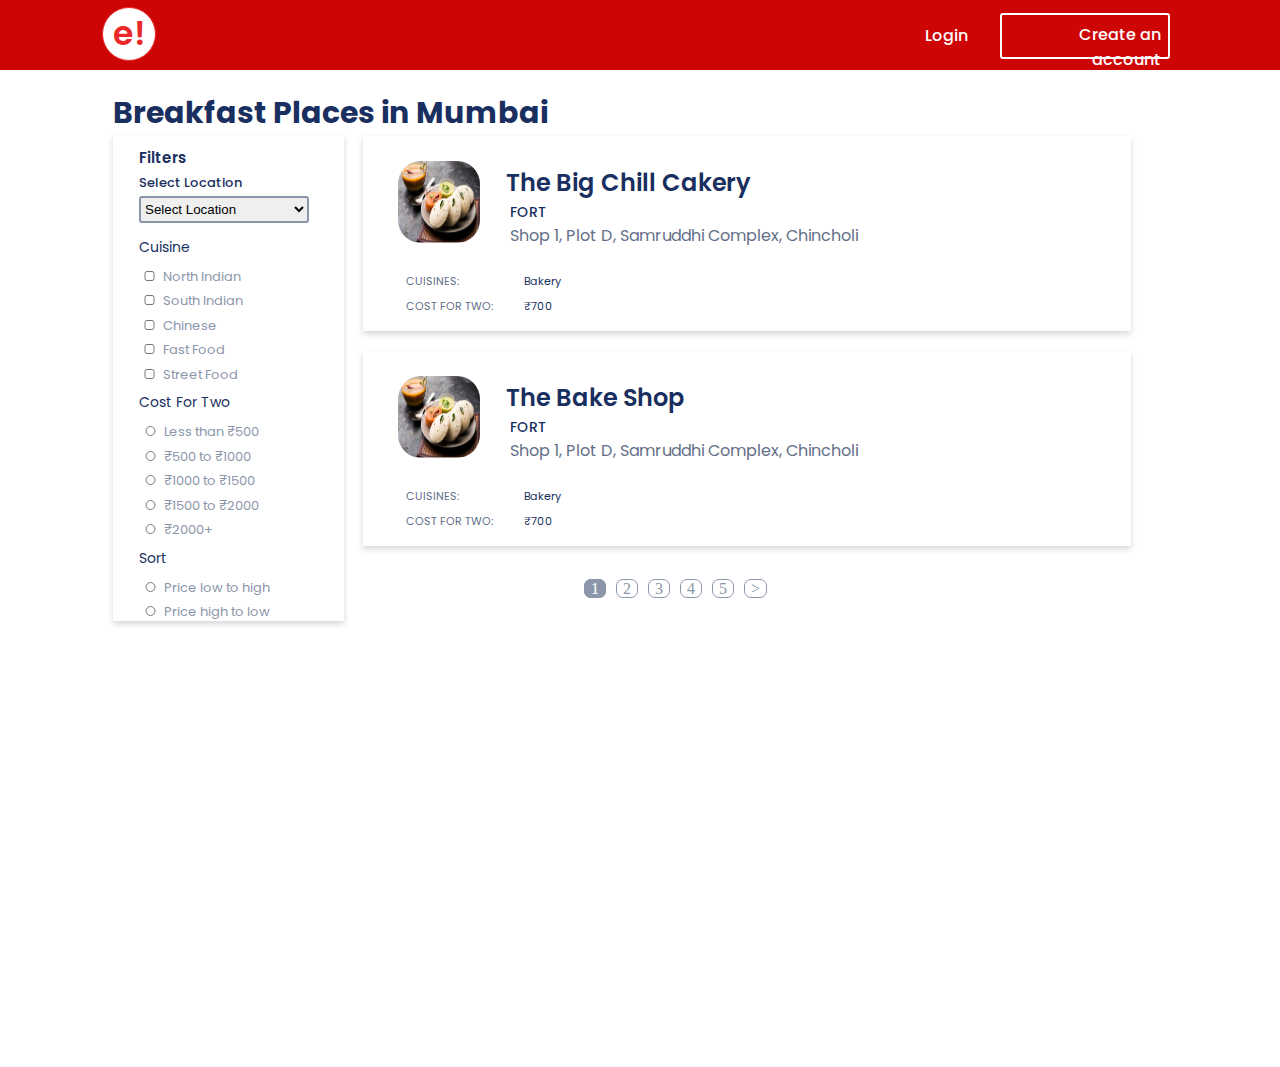
<file: index.html>
<!DOCTYPE html>
<html>
    <head>
        <title>Zomato - Breakfast</title>
        <link href="https://b.zmtcdn.com/images/logo/zomato_logo_2017.png" rel="icon" />
        <link href="filter.css" rel="stylesheet" type="text/css"/>
        <link rel="preconnect" href="https://fonts.googleapis.com">
        <link rel="preconnect" href="https://fonts.gstatic.com" crossorigin>
        <link href="https://fonts.googleapis.com/css2?family=Poppins:wght@500&display=swap" rel="stylesheet"/>
    </head>
    <body>
        <nav class="navbar">
            <span class="edlogo">e!</span>
            <a href="" class="login">Login</a>
            <a href="" class="create-ac">Create an account</a>
        </nav>
        <span class=title>Breakfast Places in Mumbai</span>
        <div class="content">
            <img src="./image.png" class="content-image" alt="delicious image"/>
            <span class="heading">The Big Chill Cakery
            <span class="fort">FORT</span>
            <span class="address">Shop 1, Plot D, Samruddhi Complex, Chincholi</span>
            <span class="cuisines">CUISINES:</span>
            <span class="costtwo">COST FOR TWO:</span>
            <span class="bakery">Bakery</span>
            <span class="rupee">₹700</span>
        </span>
        </div>
        <div class="content">
            <img src="./image.png" class="content-image" alt="delicious image"/>
            <span class="heading">The Bake Shop
            <span class="fort">FORT</span>
            <span class="address">Shop 1, Plot D, Samruddhi Complex, Chincholi</span>
            <span class="cuisines">CUISINES:</span>
            <span class="costtwo">COST FOR TWO:</span>
            <span class="bakery">Bakery</span>
            <span class="rupee">₹700</span>
        </span>
        </div>
        <div class="slide-div">
            <span class="slide-boxes-1">1</span>
            <span class="slide-boxes">2</span>
            <span class="slide-boxes">3</span>
            <span class="slide-boxes">4</span>
            <span class="slide-boxes">5</span>
            <span class="slide-boxes">></span>
        </div>
        <div class="sidebox">
            <div class="filters">Filters</div>
            <div class="sel-location">Select Location</div>
            <div> <select class="locationBox">
                <option selected disabled class="option">Select Location</option>
                <option value="DEL"  class="option">Delhi</option>
                <option value="MUM"  class="option">Mumbai</option>
                <option value="CHN"  class="option">Chennai</option>
                <option value="BAN"  class="option">Bangalore</option>
                <option value="KOL"  class="option">Kolkata</option>
            </select></div>
            <div class="cuisines-side">Cuisine</div>
            <div class="Checkboxes">
                <div class="line1"><input type="checkbox" class="nc"name="northindian"><label class="nrth-ind">North Indian</label></div>
                <div class="lines"><input type="checkbox" class="nc"name="northindian"><label class="nrth-ind">South Indian</label></div>
                <div class="lines"><input type="checkbox" class="nc"name="northindian"><label class="nrth-ind">Chinese</label></div>
                <div class="lines"><input type="checkbox" class="nc"name="northindian"><label class="nrth-ind">Fast Food</label></div>
                <div class="lines"><input type="checkbox" class="nc"name="northindian"><label class="nrth-ind">Street Food</label></div>
            </div>
            <div class="cuisines-side">Cost For Two</div>
            <div class="radio">
                <div class="line1"><input type="radio" class="nc"name="northindian"><label class="nrth-ind">Less than ₹500</label></div>
                <div class="lines"><input type="radio" class="nc"name="northindian"><label class="nrth-ind">₹500 to ₹1000</label></div>
                <div class="lines"><input type="radio" class="nc"name="northindian"><label class="nrth-ind">₹1000 to ₹1500</label></div>
                <div class="lines"><input type="radio" class="nc"name="northindian"><label class="nrth-ind">₹1500 to ₹2000</label></div>
                <div class="lines"><input type="radio" class="nc"name="northindian"><label class="nrth-ind">₹2000+</label></div>
            </div>
            <div class="cuisines-side">Sort</div>
            <div class="radio">
                <div class="line1"><input type="radio" class="nc"name="northindian"><label class="nrth-ind">Price low to high</label></div>
                <div class="lines"><input type="radio" class="nc"name="northindian"><label class="nrth-ind">Price high to low</label></div>
             </div>   
        </div>
    </body>
</html>
</file>
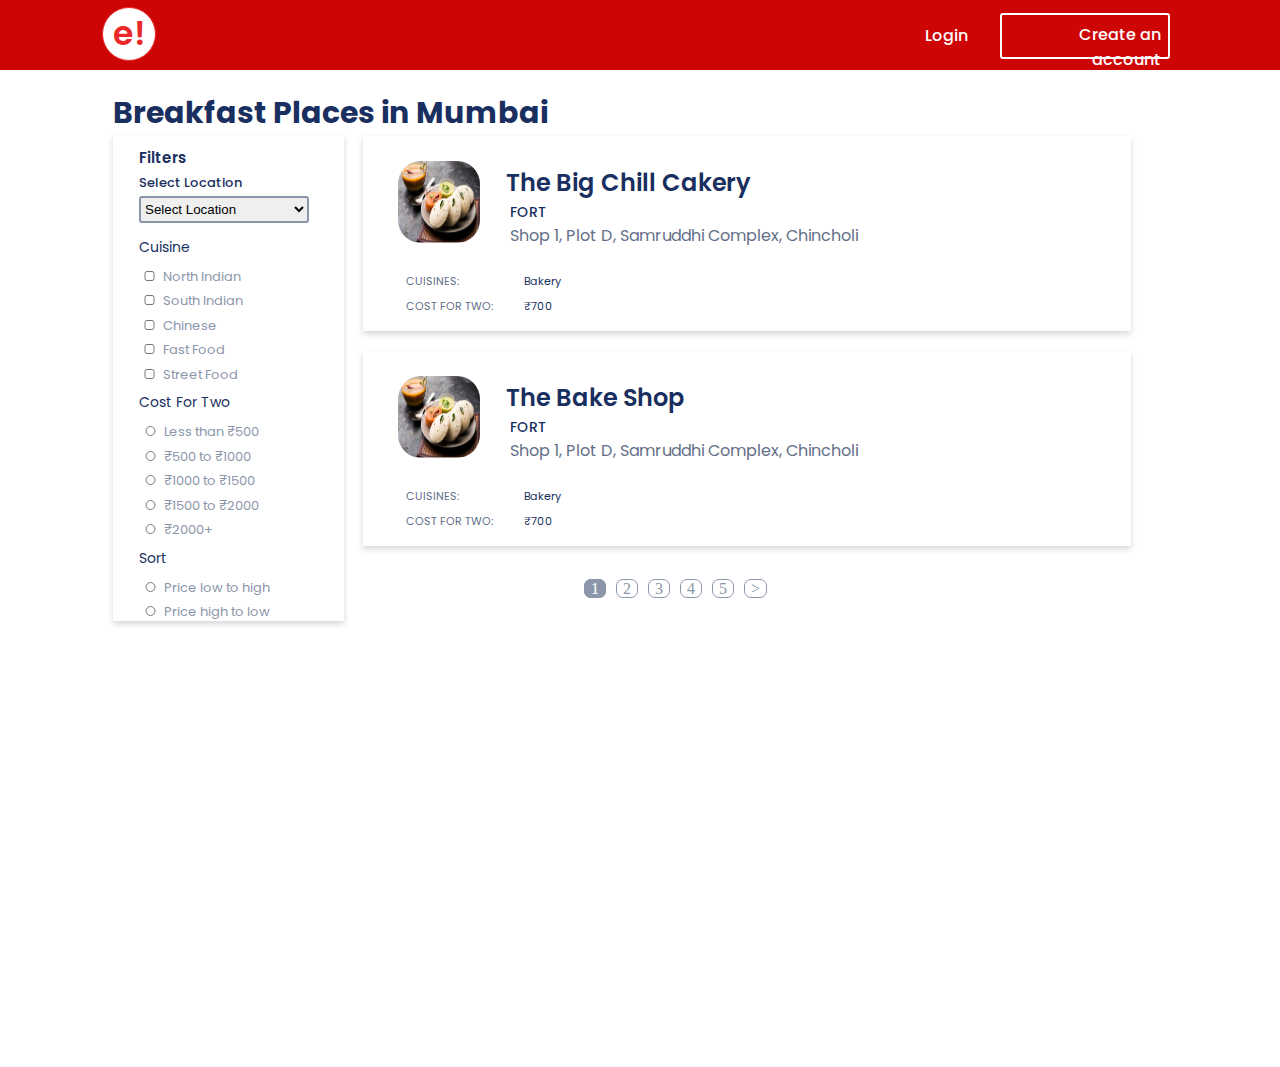
<file: filter.html>
<!DOCTYPE html>
<html>
    <head>
        <title>Zomato - Home</title>
        <link href="https://b.zmtcdn.com/images/logo/zomato_logo_2017.png" rel="icon" />
        <link href="filter.css" rel="stylesheet" type="text/css"/>
        <link rel="preconnect" href="https://fonts.googleapis.com">
        <link rel="preconnect" href="https://fonts.gstatic.com" crossorigin>
        <link href="https://fonts.googleapis.com/css2?family=Poppins:wght@500&display=swap" rel="stylesheet"/>
    </head>
    <body>
        <nav class="navbar">
            <span class="edlogo">e!</span>
            <a href="" class="login">Login</a>
            <a href="" class="create-ac">Create an account</a>
        </nav>
        <span class=title>Breakfast Places in Mumbai</span>
        <div class="content">
            <img src="./image.png" class="content-image" alt="delicious image"/>
            <span class="heading">The Big Chill Cakery
            <span class="fort">FORT</span>
            <span class="address">Shop 1, Plot D, Samruddhi Complex, Chincholi</span>
            <span class="cuisines">CUISINES:</span>
            <span class="costtwo">COST FOR TWO:</span>
            <span class="bakery">Bakery</span>
            <span class="rupee">₹700</span>
        </span>
        </div>
        <div class="content">
            <img src="./image.png" class="content-image" alt="delicious image"/>
            <span class="heading">The Bake Shop
            <span class="fort">FORT</span>
            <span class="address">Shop 1, Plot D, Samruddhi Complex, Chincholi</span>
            <span class="cuisines">CUISINES:</span>
            <span class="costtwo">COST FOR TWO:</span>
            <span class="bakery">Bakery</span>
            <span class="rupee">₹700</span>
        </span>
        </div>
        <div class="slide-div">
            <span class="slide-boxes-1">1</span>
            <span class="slide-boxes">2</span>
            <span class="slide-boxes">3</span>
            <span class="slide-boxes">4</span>
            <span class="slide-boxes">5</span>
            <span class="slide-boxes">></span>
        </div>
        <div class="sidebox">
            <div class="filters">Filters</div>
            <div class="sel-location">Select Location</div>
            <div> <select class="locationBox">
                <option selected disabled class="option">Select Location</option>
                <option value="DEL"  class="option">Delhi</option>
                <option value="MUM"  class="option">Mumbai</option>
                <option value="CHN"  class="option">Chennai</option>
                <option value="BAN"  class="option">Bangalore</option>
                <option value="KOL"  class="option">Kolkata</option>
            </select></div>
            <div class="cuisines-side">Cuisine</div>
            <div class="Checkboxes">
                <div class="line1"><input type="checkbox" class="nc"name="northindian"><label class="nrth-ind">North Indian</label></div>
                <div class="lines"><input type="checkbox" class="nc"name="northindian"><label class="nrth-ind">South Indian</label></div>
                <div class="lines"><input type="checkbox" class="nc"name="northindian"><label class="nrth-ind">Chinese</label></div>
                <div class="lines"><input type="checkbox" class="nc"name="northindian"><label class="nrth-ind">Fast Food</label></div>
                <div class="lines"><input type="checkbox" class="nc"name="northindian"><label class="nrth-ind">Street Food</label></div>
            </div>
            <div class="cuisines-side">Cost For Two</div>
            <div class="radio">
                <div class="line1"><input type="radio" class="nc"name="northindian"><label class="nrth-ind">Less than ₹500</label></div>
                <div class="lines"><input type="radio" class="nc"name="northindian"><label class="nrth-ind">₹500 to ₹1000</label></div>
                <div class="lines"><input type="radio" class="nc"name="northindian"><label class="nrth-ind">₹1000 to ₹1500</label></div>
                <div class="lines"><input type="radio" class="nc"name="northindian"><label class="nrth-ind">₹1500 to ₹2000</label></div>
                <div class="lines"><input type="radio" class="nc"name="northindian"><label class="nrth-ind">₹2000+</label></div>
            </div>
            <div class="cuisines-side">Sort</div>
            <div class="radio">
                <div class="line1"><input type="radio" class="nc"name="northindian"><label class="nrth-ind">Price low to high</label></div>
                <div class="lines"><input type="radio" class="nc"name="northindian"><label class="nrth-ind">Price high to low</label></div>
             </div>   
        </div>
    </body>
</html>
</file>
<file: filter.css>
.navbar{
    background-color: #ce0505;
    height: 70px;
}
.edlogo{
    position:absolute;
    width: 52px;
    height: 52px;
    border:solid 1px;
    border-radius: 50%;
    background-color: #fff;
    padding: 1px 10px 4px;
    width: 32px;
    height: 47px;
    font-family: Poppins;
    font-size: 33px;
    font-weight: 600;
    font-stretch: normal;
    font-style: normal;
    line-height: 1.52;
    letter-spacing: normal;
    text-align: left;
    color: #eb2929;
    top:6.5px;
    left:102px;
}
body{
    margin:0px;
}
.title{
   max-width:512px;
   height: 51px;
   font-family: Poppins;
  font-size: 30px;
  font-weight: bold;
  font-stretch: normal;
  font-style: normal;
  line-height: 1.53;
  letter-spacing: normal;
  text-align: left;
  color: #192f60;
  margin: 37px 25px 27px 113px;
  position:relative;
  top:20px;
}
.content-image{
    width: 82px;
  height: 82px;
  margin: 0 41px 0 0;
  opacity: 1;
  border-radius: 23px;
}
.content{
    margin-top:20px;
    width:700px;
    height: 150px;
    margin-left: 363px;
    padding: 25px 32.6px 20px 35px;
    box-shadow: 0 3px 6px 0 rgba(0, 0, 0, 0.16);
    background-color: #fff;
}
.heading{
    max-width: 298px;
    height: 43px;
    margin: 14px 267.4px 5px 41px;
    font-family: Poppins;
    font-size: 24px;
    font-weight: 600;
    font-stretch: normal;
    font-style: normal;
    line-height: 1.53;
    letter-spacing: normal;
    text-align: left;
    color: #192f60;
    position: relative;
    top:-52px;
    left:-60px;
}
.fort{
    position:absolute;
    max-width: 39px;
  height: 23px;
  margin: 5px 521.4px 5px 46px;
  font-family: Poppins;
  font-size: 14px;
  font-weight: 500;
  font-stretch: normal;
  font-style: normal;
  line-height: 1.88;
  letter-spacing: normal;
  text-align: left;
  color: #192f60;
  top:28px;
  left:-42px;

}
.address{
    width: 370px;
    height: 23px;
    margin: 5px 195.4px 38px 46px;
    font-family: Poppins;
    font-size: 16px;
    font-weight: normal;
    font-stretch: normal;
    font-style: normal;
    line-height: 1.88;
    letter-spacing: normal;
    text-align: left;
    color: #636f88;
    position:absolute;
    top:50px;
    left:-42px;
}
.cuisines{
    width: 140px;
  height: 118px;
  font-family: Poppins;
  font-size: 11px;
  font-weight: lighter;
  font-stretch: normal;
  font-style: normal;
  line-height: 1.88;
  letter-spacing: normal;
  text-align: left;
  color: #636f88;
  position: absolute;
  top:105px;
  left:-100px;
}
.costtwo{
    width: 140px;
    height: 118px;
    font-family: Poppins;
    font-size: 11px;
    font-weight: lighter;
    font-stretch: normal;
    font-style: normal;
    line-height: 1.88;
    letter-spacing: normal;
    text-align: left;
    color: #636f88;
    position: absolute;
    top:130px;
    left:-100px;
}
.bakery{
    position: absolute;
    top:105px;
    width: 251px;
  height: 69px;
  font-family: Poppins;
  font-size: 11px;
  font-weight: normal;
  font-stretch: normal;
  font-style: normal;
  line-height: 1.88;
  letter-spacing: normal;
  text-align: left;
  color: #192f60;
  left:18px;
}
.rupee{
    position: absolute;
    top:130px;
    width: 251px;
  height: 69px;
  font-family: Poppins;
  font-size: 11px;
  font-weight: normal;
  font-stretch: normal;
  font-style: normal;
  line-height: 1.88;
  letter-spacing: normal;
  text-align: left;
  color: #192f60;
  left:18px;
}
.sidebox{
    width: 180px;
  height: 438px;
  margin: 27px 45px 8px 113px;
  padding: 17px 25px 31px 26px;
  box-shadow: 0 3px 6px 0 rgba(0, 0, 0, 0.16);
  background-color: #fff;
  position:relative;
  top:-438px;
}
.filters{
    width: 55px;
    height: 25px;
    margin: 0 154px 5px 0;
    font-family: Poppins;
    font-size: 15px;
    font-weight: 600;
    font-stretch: normal;
    font-style: normal;
    line-height: 1.5;
    letter-spacing: normal;
    text-align: left;
    color: #192f60;
    position:relative;
    top:-5px;
}
.sel-location{
    width: 106px;
  height: 20px;
  position: relative;
  top:-9px;
  font-family: Poppins;
  font-size: 13px;
  font-weight: 500;
  font-stretch: normal;
  font-style: normal;
  line-height: 1.5;
  letter-spacing: normal;
  text-align: left;
  color: #192f60;
}
.locationBox{
    width: 170px;
    height: 27px;
    position:relative;
    top:-6px;
   
    border-radius: 3px;
    border: solid 2px #8c96ab;
  }
.option{
    width:180px;
    padding-right: 100px;
    border-radius: 3px;
    border: solid 10px #8c96ab;
}
.cuisines-side{
    width: 150px;
    height: 20px;
    margin-top:8px;
    font-family: Poppins;
    font-size: 14px;
    font-weight: normal;
    font-stretch: normal;
    font-style: normal;
    line-height: 1.5;
    letter-spacing: normal;
    color: #192f60;
}
.line1{
    margin-top: 10px;
}
.nc{
    border: solid 1.5px #fafbfc;
    margin-right: 7px;
    border-radius: 1.5px;
    border: solid 1.5px #3a5075;
    height:10px;
}
.nrth-ind{
    width: 85px;
    height: 20px;
    font-family: Poppins;
    font-size: 13px;
    font-weight: normal;
    font-stretch: normal;
    font-style: normal;
    line-height: 1.5;
    letter-spacing: normal;
    text-align: left;
    color: #8c96ab;
}
.lines{
    margin-top:5px;
}
.login{
    text-decoration: none;
    color: #fff;
    width: 43px;
  height: 23px;
  
  font-family: Poppins;
  font-size: 16px;
  font-weight: 500;
  font-stretch: normal;
  font-style: normal;
  line-height: 1.56;
  letter-spacing: normal;
  text-align: right;
  color: #fff;
  border: solid 2px transparent;
  position:absolute;
  top:22px;
  right:310px;
}
.create-ac{
    text-decoration: none;
    color:#fff;
    width: 152px;
    height: 26px;
    font-family: Poppins;
    font-size: 16px;
    font-weight: 500;
    font-stretch: normal;
    font-style: normal;
    line-height: 1.56;
    letter-spacing: normal;
    text-align: right;
    color: #fff;
    position:absolute;
    top:13px;
    right:110px;
    border:solid 2px #fff;
    padding:8px 7px;
    border-radius: 3px;
}
.create-ac:hover{
    border:solid 2px #fff;
}
.login:hover{
    border:solid 2px #fff;
}
.slide-div{
    position: absolute;
    right:510px;
    top:580px;
}
.slide-boxes-1{
    margin:0px 3px;
    width: 40px;
    height: 40px;
    border-radius: 7px;
  border: solid 1px #8c96ab;
  background-color: #8c96ab;
  padding:0px 6px;
  font:poppins;
  color:#fff;
  font-weight:600:
}
.slide-boxes{
    margin:0px 3px;
    width: 40px;
    height: 40px;
    border-radius: 7px;
  border: solid 1px #8c96ab;
  padding:0px 6px;
  font:poppins;
  color:#8c96ab;
  font-weight:600:
}
</file>
